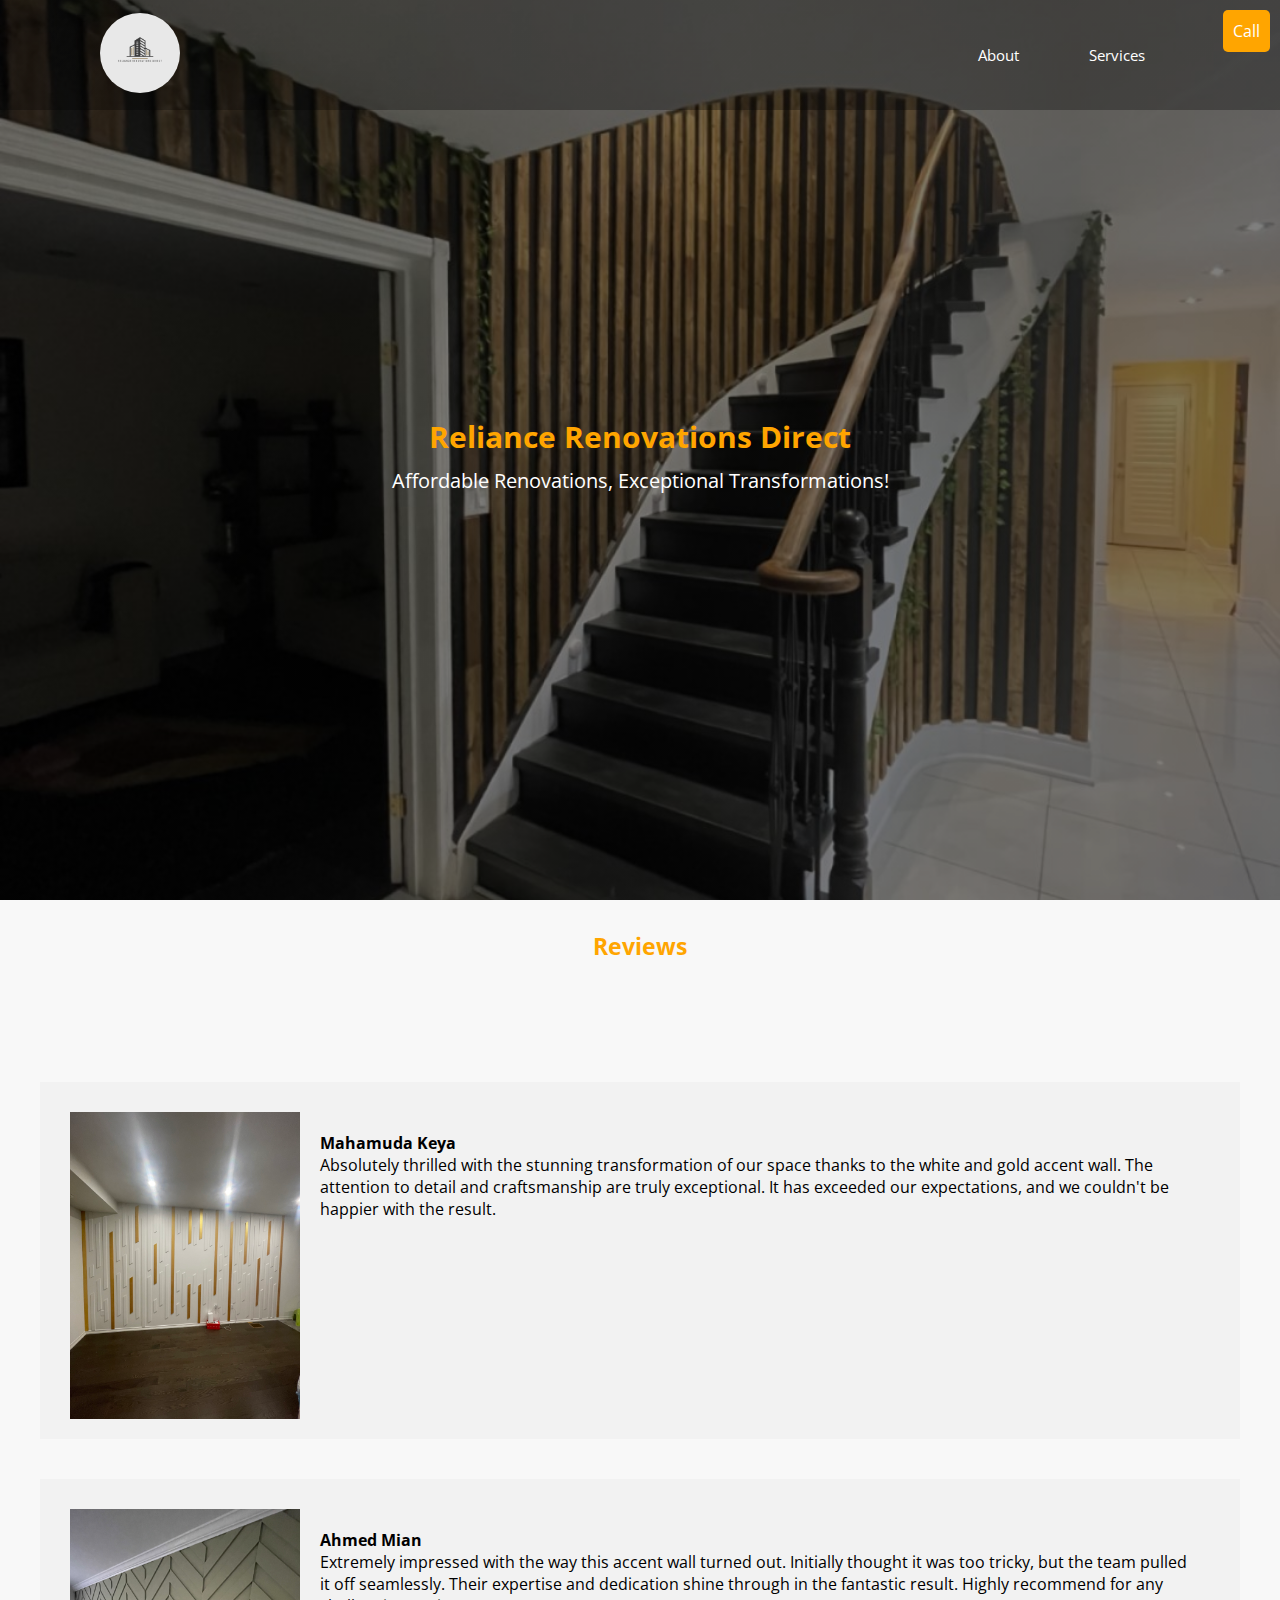
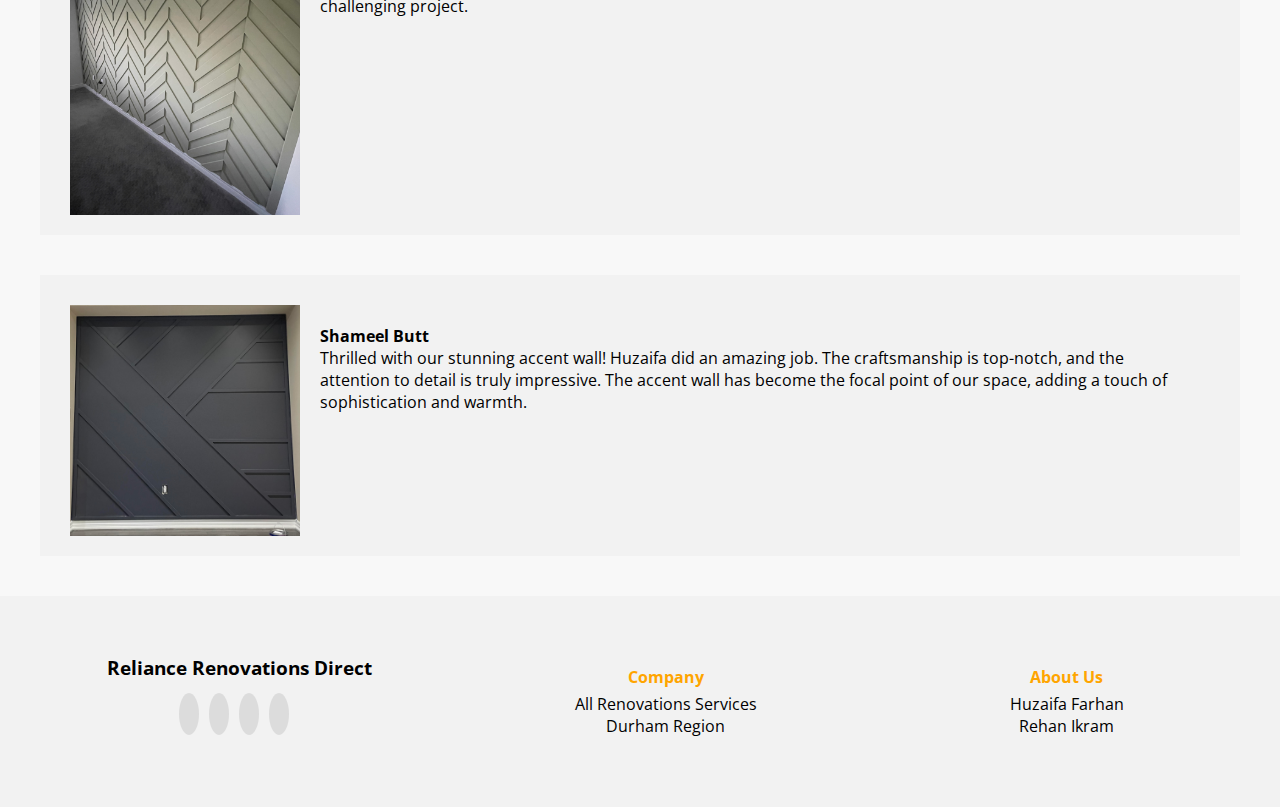
<file: index.html>
<!DOCTYPE html>
<html lang="en">

<head>
    <meta charset="UTF-8">
    <meta http-equiv="X-UA-Compatible" content="IE=edge">
    <meta name="viewport" content="width=device-width, initial-scale=1.0">
    <link rel="stylesheet" href="style.css">
    <link rel="stylesheet" href="https://cdnjs.cloudflare.com/ajax/libs/font-awesome/6.2.1/css/all.min.css"
        integrity="sha512-MV7K8+y+gLIBoVD59lQIYicR65iaqukzvf/nwasF0nqhPay5w/9lJmVM2hMDcnK1OnMGCdVK+iQrJ7lzPJQd1w=="
        crossorigin="anonymous" referrerpolicy="no-referrer" />
    <title>Home</title>
    <link rel="icon" href="img/MODERN.png">
</head>

<body>

    <header>
        <div class="nav-container">
            <div class="logo">
                <a href="index.html">
                    <img src="img/logo.jpg" alt="RRD Company Logo">
                </a>
            </div>

            <div class="toppings">
                <div class="line"></div>
                <div class="line"></div>
                <div class="line"></div>
            </div>

            <nav class="nav-bar">
                <ul>
                    <li><a href="About.html">About</a></li>
                    <li><a href="Services.html">Services</a></li>
                </ul>
            </nav>
        </div>

        <div class="content">
            <div class="content-box">
                <h2>Reliance Renovations Direct</h2>
                <label>Affordable Renovations, Exceptional Transformations!</label>
                <a href="tel:+12899964696" class="call-button">Call</a>
            </div>
        </div>
    </header>

    <div class="div-header" id="menu">
        <h3>Reviews</h3>
    </div>

    <div class="menu" id="menu">
        <div class="menu-box">
            <div class="card">
                <div class="card-image">
                    <img src="img/15.jpg">
                </div>
                <div class="card-body">
                    <h4>Mahamuda Keya</h4>
                    <div class="star">
                        <i class="fa-solid fa-star"></i>
                        <i class="fa-solid fa-star"></i>
                        <i class="fa-solid fa-star"></i>
                        <i class="fa-solid fa-star"></i>
                        <i class="fa-solid fa-star"></i>
                    </div>
                    <label>Absolutely thrilled with the stunning transformation of 
                        our space thanks to the white and gold accent wall.
                        The attention to detail and craftsmanship are truly exceptional.
                        It has exceeded our expectations, and we couldn't be happier with the result.</label>
                </div>
            </div>

            <div class="card">
                <div class="card-image">
                    <img src="img/12.jpg">
                </div>
                <div class="card-body">
                    <h4>Ahmed Mian</h4>
                    <div class="star">
                        <i class="fa-solid fa-star"></i>
                        <i class="fa-solid fa-star"></i>
                        <i class="fa-solid fa-star"></i>
                        <i class="fa-solid fa-star"></i>
                        <i class="fa-solid fa-star"></i>
                    </div>
                    <label>Extremely impressed with the way this accent wall turned out. 
                        Initially thought it was too tricky, 
                        but the team pulled it off seamlessly. Their expertise and dedication 
                        shine through in the fantastic result. Highly recommend for any challenging 
                        project.</label>
                </div>
            </div>

            <div class="card">
                <div class="card-image">
                    <img src="img/1.jpg">
                </div>
                <div class="card-body">
                    <h4>Shameel Butt</h4>
                    <div class="star">
                        <i class="fa-solid fa-star"></i>
                        <i class="fa-solid fa-star"></i>
                        <i class="fa-solid fa-star"></i>
                        <i class="fa-solid fa-star"></i>
                        <i class="fa-solid fa-star"></i>
                    </div>
                    <label>Thrilled with our stunning accent wall! Huzaifa did an amazing job. 
                        The craftsmanship is top-notch, and the attention to detail is 
                        truly impressive. The accent wall has become the focal point of our 
                        space, adding a touch of sophistication and warmth.</label>
                </div>
            </div>
        </div>

    <!-- <div class="contact-box">
        <div class="contact-body">
            <form>
                <h2>Contact Us</h2>
                <div class="form-content">
                    <input type="text" required>
                    <span></span>
                    <label>Username</label>
                </div>
                <div class="form-content">
                    <input type="email" required>
                    <span></span>
                    <label>Email</label>
                </div>
                <button type="submit">Send</button>
            </form>
        </div>
    </div>
</div> -->

    <div class="footer">
        <div class="footer-box">
            <div class="icon">
                <h3>Reliance Renovations Direct</h3>
                <a href="https://www.facebook.com/profile.php?id=100089976652414"><i class="fa-brands fa-facebook"></i></a>
                <a href="https://www.instagram.com/reliancerenovationsdirect/"><i class="fa-brands fa-instagram"></i></a>
                <a href="https://www.tiktok.com/@reliancerenovationdirect"><i class="fa-brands fa-tiktok"></i></a>
                <a href="https://www.youtube.com/channel/UC8jSJwT7FbLlTA8NmZgeYxA"><i class="fa-brands fa-youtube"></i></a>
            </div>
            <div class="div-1 f-div">
                <h4>Company</h4>
                <a href="#">All Renovations Services</a><br>
                <a href="#">Durham Region</a><br>
            </div>
            <div class="div-2 f-div">
                <h4>About Us</h4>
                <a href="#">Huzaifa Farhan</a><br>
                <a href="#">Rehan Ikram</a><br>
            </div>
        </div>
    </div>

    <script src="script.js"></script>

</body>

</html>
</file>
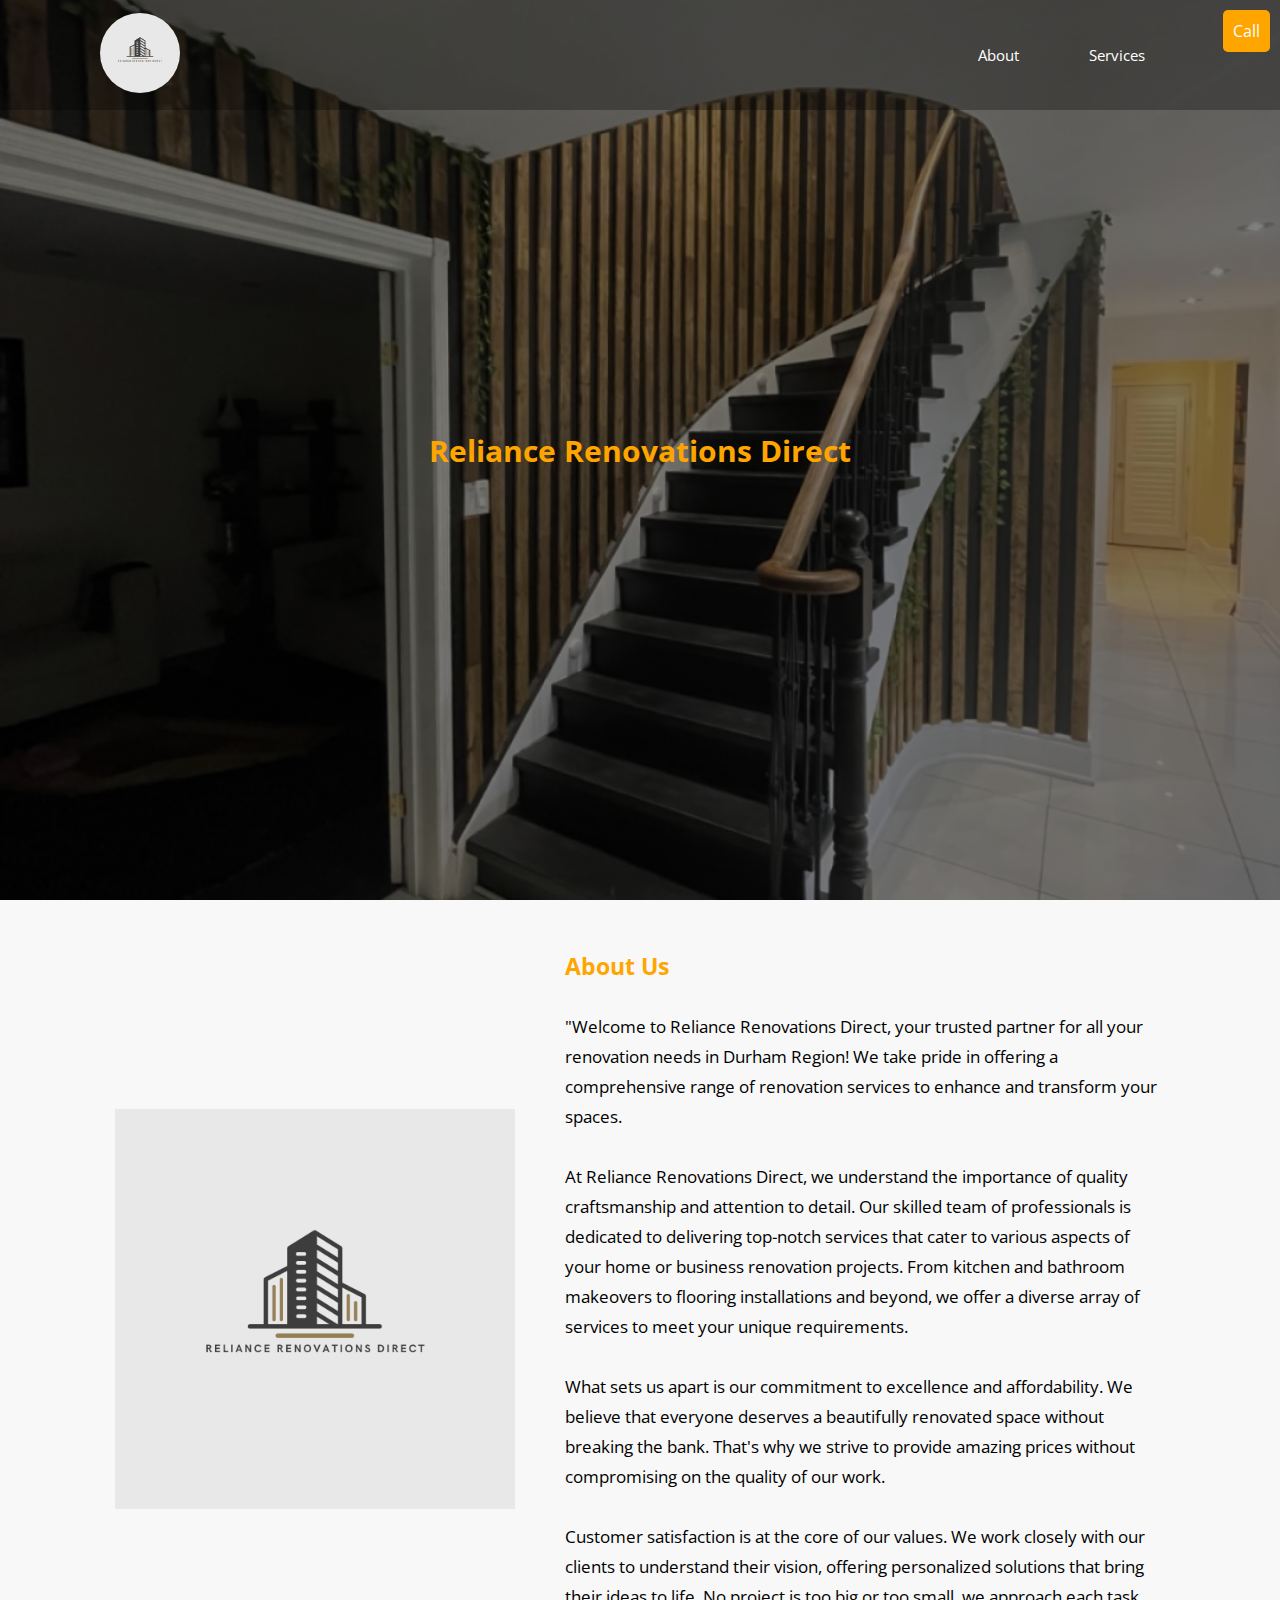
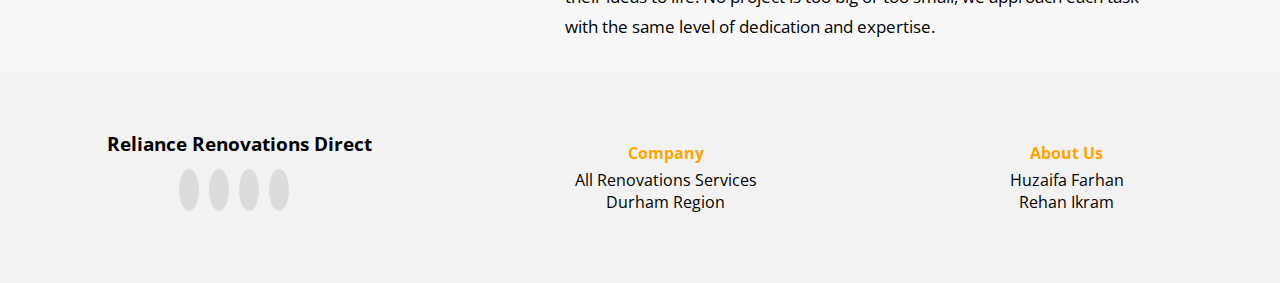
<file: About.html>
<!DOCTYPE html>
<html lang="en">

<head>
    <meta charset="UTF-8">
    <meta http-equiv="X-UA-Compatible" content="IE=edge">
    <meta name="viewport" content="width=device-width, initial-scale=1.0">
    <link rel="stylesheet" href="style.css">
    <link rel="stylesheet" href="https://cdnjs.cloudflare.com/ajax/libs/font-awesome/6.2.1/css/all.min.css"
        integrity="sha512-MV7K8+y+gLIBoVD59lQIYicR65iaqukzvf/nwasF0nqhPay5w/9lJmVM2hMDcnK1OnMGCdVK+iQrJ7lzPJQd1w=="
        crossorigin="anonymous" referrerpolicy="no-referrer" />
    <title>About</title>
    <link rel="icon" href="img/MODERN.png">
</head>

<body>

    <header>
        <div class="nav-container">
            <div class="logo">
                <a href="index.html">
                    <img src="img/logo.jpg" alt="RRD Company Logo">
                </a>
            </div>

            <div class="hamburger">
                <div class="line"></div>
                <div class="line"></div>
                <div class="line"></div>
            </div>

            <nav class="nav-bar">
                <ul>
                    <li><a href="About.html">About</a></li>
                    <li><a href="Services.html">Services</a></li>
                </ul>
            </nav>
        </div>

        <div class="content" id="content_1">
            <div class="content-box">
                <h2>Reliance Renovations Direct</h2>
                <a href="tel:+12899964696" class="call-button">Call</a>
            </div>
        </div>
    </header>

    <div class="about" id="about">
        <div class="about-box">
            <div class="about-image">
                <img src="img/logo.jpg">
            </div>
            <div class="about-body">

                <h3>About Us</h3>

            <p>

            "Welcome to Reliance Renovations Direct, your trusted partner for all 
            your renovation needs in Durham Region! We take pride in offering a comprehensive 
            range of renovation services to enhance and transform your spaces.<br>
            <br>
            At Reliance Renovations Direct, we understand the importance of quality craftsmanship 
            and attention to detail. Our skilled team of professionals is dedicated to delivering top-notch 
            services that cater to various aspects of your home or business renovation projects. From kitchen 
            and bathroom makeovers to flooring installations and beyond, we offer a diverse array of services 
            to meet your unique requirements.<br>
            <br>
            What sets us apart is our commitment to excellence and affordability. 
            We believe that everyone deserves a beautifully renovated space without 
            breaking the bank. That's why we strive to provide amazing prices without 
            compromising on the quality of our work.<br>
            <br>
            Customer satisfaction is at the core of our values. We work closely 
            with our clients to understand their vision, offering personalized 
            solutions that bring their ideas to life. No project is too big or too 
            small, we approach each task with the same level of dedication and expertise.
            <br>
        </p>
            </div>
        </div>
   
    <!-- </div>
        <div class="contact-box">
            <div class="contact-body">
                <form>
                    <h2>Contact Us</h2>
                    <div class="form-content">
                        <input type="text" required>
                        <span></span>
                        <label>Username</label>
                    </div>
                    <div class="form-content">
                        <input type="email" required>
                        <span></span>
                        <label>Email</label>
                    </div>
                    <button type="submit">Send</button>
                </form>
            </div>
        </div>
    </div> -->

    <div class="footer">
        <div class="footer-box">
            <div class="icon">
                <h3>Reliance Renovations Direct</h3>
                <a href="https://www.facebook.com/profile.php?id=100089976652414"><i class="fa-brands fa-facebook"></i></a>
                <a href="https://www.instagram.com/reliancerenovationsdirect/"><i class="fa-brands fa-instagram"></i></a>
                <a href="https://www.tiktok.com/@reliancerenovationdirect"><i class="fa-brands fa-tiktok"></i></a>
                <a href="https://www.youtube.com/channel/UC8jSJwT7FbLlTA8NmZgeYxA"><i class="fa-brands fa-youtube"></i></a>
            </div>
            <div class="div-1 f-div">
                <h4>Company</h4>
                <a href="#">All Renovations Services</a><br>
                <a href="#">Durham Region</a><br>
            </div>
            <div class="div-2 f-div">
                <h4>About Us</h4>
                <a href="#">Huzaifa Farhan</a><br>
                <a href="#">Rehan Ikram</a><br>
            </div>
        </div>
    </div>



    <script src="script.js"></script>

</body>

</html>
</file>
<file: style.css>
@import url('https://fonts.googleapis.com/css2?family=Open+Sans:wght@300&display=swap');


* {
    margin: 0;
    padding: 0;
    box-sizing: border-box;
    list-style: none;
    text-decoration: none;
}

html {
    font-family: 'Open Sans', sans-serif;
    scroll-behavior: smooth;
}

body {
    background: #f8f8f8;
}

img {
    width: 100%;
}

.div-header {
    display: flex;
    align-items: center;
    justify-content: center;
    padding: 10px;
    font-size: 20px;
    padding: 30px 0;
    background-color: #f8f8f8;
}

.div-header h3 span {
    color: black;
}

.div-header h3 {
    color: orange;
}

.call-button {
    position: fixed;
    top: 10px;
    right: 10px;
    padding: 10px;
    background-color: orange;
    color: white;
    text-decoration: none;
    border: none;
    border-radius: 5px;
    cursor: pointer;
}

/* Header */

/* navbar */

.nav-container {
    width: 100%;
    height: 110px;
    background: linear-gradient(to bottom right, rgba(0, 0, 0, .30), rgba(0, 0, 0, .30));
    display: flex;
    align-items: center;
    justify-content: space-between;
    padding: 0 100px;
    position: absolute;
}

.nav-container .logo {
    width: 80px;
}

.nav-container .logo img {
    border-radius: 50%;
}

.toppings {
    display: none;
}

.nav-bar ul {
    display: flex;
}

.nav-bar ul li a {
    display: block;
    color: white;
    font-size: 15px;
    padding: 10px 25px;
    border-radius: 25px;
    transition: .5s;
    margin: 0 10px;
}

.nav-bar ul li a:hover {
    color: black;
    background: white;
}


header .content {
    display: flex;
    align-items: center;
    justify-content: center;
    height: 100vh;
    background: linear-gradient(to bottom right, rgba(0, 0, 0, .50), rgba(0, 0, 0, .50)), url(img/cover.jpg);
    background-position: center;
    background-repeat: no-repeat;
    background-size: cover;
    background-attachment: fixed;
    color: white;
    text-align: center;
}

header .content h2 {
    color: orange;
    font-size: 30px;
    padding: 10px 0;
}

header .content label {
    font-size: 20px;
}


/* about */


.about-box {
    display: flex;
    align-items: center;
    justify-content: center;
    padding: 30px;
    background-color: #f8f8f8;
    margin-top: 50px;
}

.about-box .about-image {
    margin-right: 50px;
    width: 400px;
}

.about-box .about-body {
    width: 600px;
}

.about-box .about-body {
    font-size: 17px;
}

.about-box .about-body h3 {
    color: orange;
    position: relative;
    bottom: 30px;
    font-size: 23px;
}

.about-body p {
    line-height: 30px;
}

.about-body a {
    display: inline-block;
    margin-top: 20px;
    padding: 10px 10px;
    border: 1px solid gray;
    font-size: 15px;
    color: black;
    transition: all .4s ease-in-out;
    border-radius: 5px;
}

.about-body a:hover {
    background-color: lightgray;
}


/* services */

.services-box {
    background-color: #F8F8F8;
    margin-top: 50px;
}

.services-title {
    display: flex;
    align-items: center;
    justify-content: center;
    text-align: center;
    flex-direction: column;
    padding: 30px;
}

.services-box .services-title h2 {
    margin: 10px;
    color: orange;
}

.services-box .services-title h2 span {
    color: black;
}

.services-box .services-title label {
    display: inline-block;
    margin: 5px 0;
    font-size: 19px;
}

.services-item {
    display: flex;
    align-items: center;
    justify-content: space-between;
    text-align: center;
    padding: 20px 30px;
}

.services-items {
    padding: 50px;
}

.services-items img {
    width: 250px;
    height: 250px;
    margin-bottom: 10px;
}

.services-items h3 {
    font-size: 22px;
}

.services-items label {
    display: inline-block;
    margin-top: 10px;
    font-size: 17px;
}

header #content_1 {
    display: flex;
    align-items: center;
    justify-content: center;
    height: 100vh;
    background: linear-gradient(to bottom right, rgba(0, 0, 0, .50), rgba(0, 0, 0, .50)), url(img/cover.jpg);
    background-position: center;
    background-repeat: no-repeat;
    background-size: cover;
    background-attachment: fixed;
    color: white;
    text-align: center;
}

header #content_2 {
    display: flex;
    align-items: center;
    justify-content: center;
    height: 100vh;
    background: linear-gradient(to bottom right, rgba(0, 0, 0, .50), rgba(0, 0, 0, .50)), url(img/cover.jpg);
    background-position: center;
    background-repeat: no-repeat;
    background-size: cover;
    background-attachment: fixed;
    color: white;
    text-align: center;
}

/* Chefs */

.chefs {
    padding: 40px;
    background-color: #f8f8f8;
}

.chefs-box {
    display: flex;
    align-items: center;
    justify-content: space-evenly;
    text-align: center;
    flex-wrap: wrap;
    margin-top: 50px;
}

.chef-card {
    width: 280px;
    margin-top: 30px;
}

.chef-card .chef-image {
    width: 280px;
    height: 280px;
}

.chef-card .chef-image img {
    border-top-left-radius: 25px;
    border-top-right-radius: 25px;
    width: 100%;
    height: 100%;
}

.chef-card .chef-body {
    padding: 20px;
    margin-top: -5px;
    border: 5px solid #f2f2f2;
}

.chef-card .chef-body h3 {
    display: inline-block;
    margin-bottom: 10px;
    font-size: 17px;
}

.chef-card .chef-body p {
    font-size: 15px;
}

header #content_3 {
    display: flex;
    align-items: center;
    justify-content: center;
    height: 100vh;
    background: linear-gradient(to bottom right, rgba(0, 0, 0, .50), rgba(0, 0, 0, .50)), url(img/cover.jpg);
    background-position: center;
    background-repeat: no-repeat;
    background-size: cover;
    background-attachment: fixed;
    color: white;
    text-align: center;
}

/* menu */

.menu-box {
    display: flex;
    align-items: center;
    justify-content: center;
    background-color: #f8f8f8;
    padding: 20px;
    flex-wrap: wrap;
    margin-top: 50px;
}

.menu-box .card {
    display: flex;
    padding: 30px 30px 15px 30px;
    background-color: #f2f2f2;
    position: relative;
    margin: 20px;
}

.menu-box .card-image img {
    width: 230px;
    transition: all .4s ease-in-out;
}

.menu-box .card-image img:hover {
    transform: scale(1.1);
}

.menu-box .card-body {
    padding: 20px;
}

.menu-box .card-body i {
    color: orange;
    font-size: 12px;
}

.menu-box .card-body label {
    margin-top: 5px;
}

.menu-box .card-body label.cash {
    display: block;
    font-weight: bold;
}

.menu-box .card-body label.del {
    display: block;
    font-weight: bold;
    text-decoration: line-through;
    margin-right: 10px;
}

.menu-box .card-body .cash-div {
    display: flex;
}

.menu-box .card-body a {
    display: inline-block;
    margin-top: 20px;
    padding: 7px 20px;
    background-color: #dcdcdc;
    color: black;
    font-size: 15px;
    font-weight: bold;
}

.menu-box .card-body label.discount {
    display: inline-block;
    position: absolute;
    top: 0;
    right: -10px;
    transform: rotate(30deg);
    font-weight: bold;
    font-size: 18px;
    color: red;
}
header #content_4 {
    display: flex;
    align-items: center;
    justify-content: center;
    height: 100vh;
    background: linear-gradient(to bottom right, rgba(0, 0, 0, .50), rgba(0, 0, 0, .50)), url(img/cover.jpg);
    background-position: center;
    background-repeat: no-repeat;
    background-size: cover;
    background-attachment: fixed;
    color: white;
    text-align: center;
}


/* Contact */

.contact {
    display: flex;
    flex-wrap: wrap;
    width: 100%;
    margin-top: 50px;
}

.contact .contact-box {
    flex: 1;
}

.contact .contact-box .contact-image,
.contact .contact-box .contact-body {
    height: 100%;
}

.contact img {
    width: 100%;
    height: 100%;
}

.contact-image img {
    opacity: .8;
}

.contact-body {
    background-color: #F2F2F2;
    height: 100%;
}

.contact-body form {
    padding: 50px 40px;
    box-sizing: border-box;
}

.contact-body h2 {
    color: orange;
}

form .form-content {
    position: relative;
    margin: 30px 0;
    border-bottom: 2px solid lightgray;
}

form .form-content input {
    width: 100%;
    height: 40px;
    padding: 0 5px;
    font-size: 16px;
    border: none;
    background: none;
    outline: none;
    color: black;
}

form .form-content label {
    position: absolute;
    top: 50%;
    left: 5px;
    color: gray;
    transform: translateY(-50%);
    font-size: 17px;
    transition: .5s;
    pointer-events: none;
}

form .form-content span::before {
    content: '';
    position: absolute;
    top: 40px;
    left: 0;
    width: 0%;
    height: 2px;
    background: orange;
    transform: .4s;
}

form .form-content input:focus~label,
form .form-content input:valid~label {
    top: -5px;
    color: orange;
}

form .form-content input:focus~span::before,
form .form-content input:valid~span::before {
    width: 100%;
}

.contact-body form button {
    padding: 10px 20px;
    font-size: 17px;
    border: none;
    background-color: #ff6600;
    color: white;
    border: 5px;
    cursor: pointer;
    transition: all .4s ease-in;
}

.contact-body form button:hover {
    background-color: #f96e88;
}

/* footer */

.footer {
    background: #F2F2F2;
}

.footer-box {
    padding: 30px;
    display: flex;
    align-items: center;
    justify-content: space-around;
    flex-wrap: wrap;
    text-align: center;
}

.footer-box .icon a i {
    margin-top: 10px;
    margin-right: 10px;
    padding: 10px;
    color: black;
    background-color: #dcdcdc;
    border-radius: 50%;
    text-align: center;
}

.footer-box .icon a i:hover {
    opacity: .8;
}

.footer-box h3 {
    position: relative;
    bottom: 23px;
}

.footer-box h3 span {
    color: orange;
}

.footer-box .f-div {
    padding: 20px;
    margin: 20px 30px;
}

.footer-box .f-div h4 {
    margin-bottom: 5px;
    font-size: 16px;
    color: orange;
}

.footer-box .f-div a {
    font-size: 16px;
    color: black;
}


/* responsive */

@media (max-width: 1100px) {
    .about-box {
        flex-direction: column;
        text-align: center;
    }

    .about-box .about-image {
        margin-right: 0;
    }

    .about-box .about-body {
        margin-top: 60px;
    }

    .about-box .about-body h3 {
        text-align: center;
    }
}


@media (max-width: 900px) {
    .toppings {
        display: block;
        cursor: pointer;
    }

    .toppings .line {
        width: 30px;
        height: 3px;
        background: white;
        margin: 6px 0;
    }

    .nav-bar {
        height: 0;
        position: absolute;
        top: 110px;
        left: 0;
        right: 0;
        width: 100%;
        background: linear-gradient(to bottom right, rgba(0, 0, 0, .30), rgba(0, 0, 0, .30));
        transition: .5s;
        overflow: hidden;
    }

    .nav-bar.active {
        height: 250px;
    }

    .nav-bar ul {
        display: block;
        width: 20%;
        margin: 10px auto 0 auto;
        text-align: center;
        transition: .5s;
        opacity: 0;
    }

    .nav-bar.active ul {
        opacity: 1;
    }

    .nav-bar ul li a {
        margin-bottom: 12px;
    }

    .content .content-box h2 {
        font-size: 23px;
    }

    .content .content-box label {
        font-size: 15px;
    }

    .about-box .about-body h3 {
        font-size: 21px;
    }

    .about-box .about-body p {
        font-size: 15px;
        line-height: 30px;
    }

    .services-box .services-title h2 {
        font-size: 21px;
    }

    .services-box .services-title label {
        font-size: 16px;
    }

    .services-items h3 {
        font-size: 20px;
    }

    .services-items label {
        display: inline-block;
        margin-top: 10px;
        font-size: 16px;
    }

    .contact .contact-box {
        flex: 100%;
    }
}


@media (max-width: 922px) {
    .services-item {
        flex-direction: column;
    }
}

@media (max-width: 820px) {
    .footer-box .icon {
        width: 100%;
        display: block;
        text-align: center;
    }
}

@media (max-width: 730px) {

    .nav-bar ul {
        display: block;
        width: 30%;
        margin: 10px auto 0 auto;
        text-align: center;
        transition: .5s;
        opacity: 0;
    }

    .about-box .about-image {
        width: 350px;
    }

    .about-box .about-body {
        width: 500px;
    }

    .footer-box .icon {
        width: 100%;
        margin-top: 10px;
        text-align: center;
    }

    .footer-box .icon h3 {
        top: 1px;
    }

    .footer-box .f-div h4 {
        font-size: 17px;
    }

    .footer-box .f-div a {
        font-size: 17px;
    }

    .about-box .about-body {
        max-width: 400px;
    }

    .content .content-box h2 {
        font-size: 20px;
    }

    .content .content-box label {
        font-size: 14px;
    }
}



@media (max-width: 570px) {
    .menu-box {
        padding: 10px;
    }

    .menu-box .card .card-body h4 {
        font-size: 14px;
    }

    .menu-box .card .card-body label {
        font-size: 13px;
    }

    .menu-box .card {
        padding: 20px 20px 5px 20px;
    }

    .menu-box .card-image img {
        width: 180px;
        transition: all .4s ease-in-out;
    }

    .menu-box .card-image img:hover {
        transform: scale(1.1);
    }

    .menu-box .card-body {
        padding: 20px;
    }

    .menu-box .card-body i {
        font-size: 10px;
    }

    .menu-box .card-body label.cash {
        font-size: 14px;
    }


    .menu-box .card-body .cash-div {
        display: flex;
    }

    .menu-box .card-body a {
        padding: 6px 12px;
        font-size: 12px;
    }

    .menu-box .card-body label.discount {
        font-size: 15px;
    }

    .div-header {
        font-size: 17px;
    }
}

@media (max-width: 500px) {
    .about-box .about-image {
        width: 300px;
    }

    .about-box .about-body {
        width: 350px;
    }

    .nav-container {
        padding: 0 50px;
    }

    

    .services-items img {
        width: 60px;
        margin-bottom: 10px;
    }

}

@media (max-width: 450px) {
    .menu-box {
        padding: 5px;
    }

    .menu-box .card .card-body h4 {
        font-size: 12px;
    }

    .menu-box .card .card-body label {
        font-size: 11px;
    }

    .menu-box .card {
        padding: 10px 10px 0px 10px;
    }

    .menu-box .card-image img {
        width: 150px;
        transition: all .4s ease-in-out;
    }

    .menu-box .card-image img:hover {
        transform: scale(1.1);
    }

    .menu-box .card-body {
        padding: 10px;
    }

    .menu-box .card-body i {
        font-size: 8px;
    }

    .menu-box .card-body label.cash {
        font-size: 12px;
    }


    .menu-box .card-body .cash-div {
        display: flex;
    }

    .menu-box .card-body a {
        padding: 5px 10px;
        font-size: 11px;
    }

    .menu-box .card-body label.discount {
        font-size: 12px;
    }

    .contact-box .contact-body form {
        font-size: 14px;
    }

    .contact-box .contact-body form button {
        padding: 10px 10px;
        font-size: 14px;
    }

    .nav-bar ul {
        width: 40%;
    }
}

@media (max-width: 430px) {
    .about-box .about-image {
        width: 270px;
    }

    .about-box .about-body {
        width: 200px;
    }

    .content .content-box h2 {
        font-size: 18px;
    }

    .content .content-box label {
        font-size: 14px;
    }

}

@media (max-width: 400px) {
    .content .content-box h2 {
        font-size: 17px;
    }

    .content .content-box label {
        font-size: 13px;
    }
}
</file>
